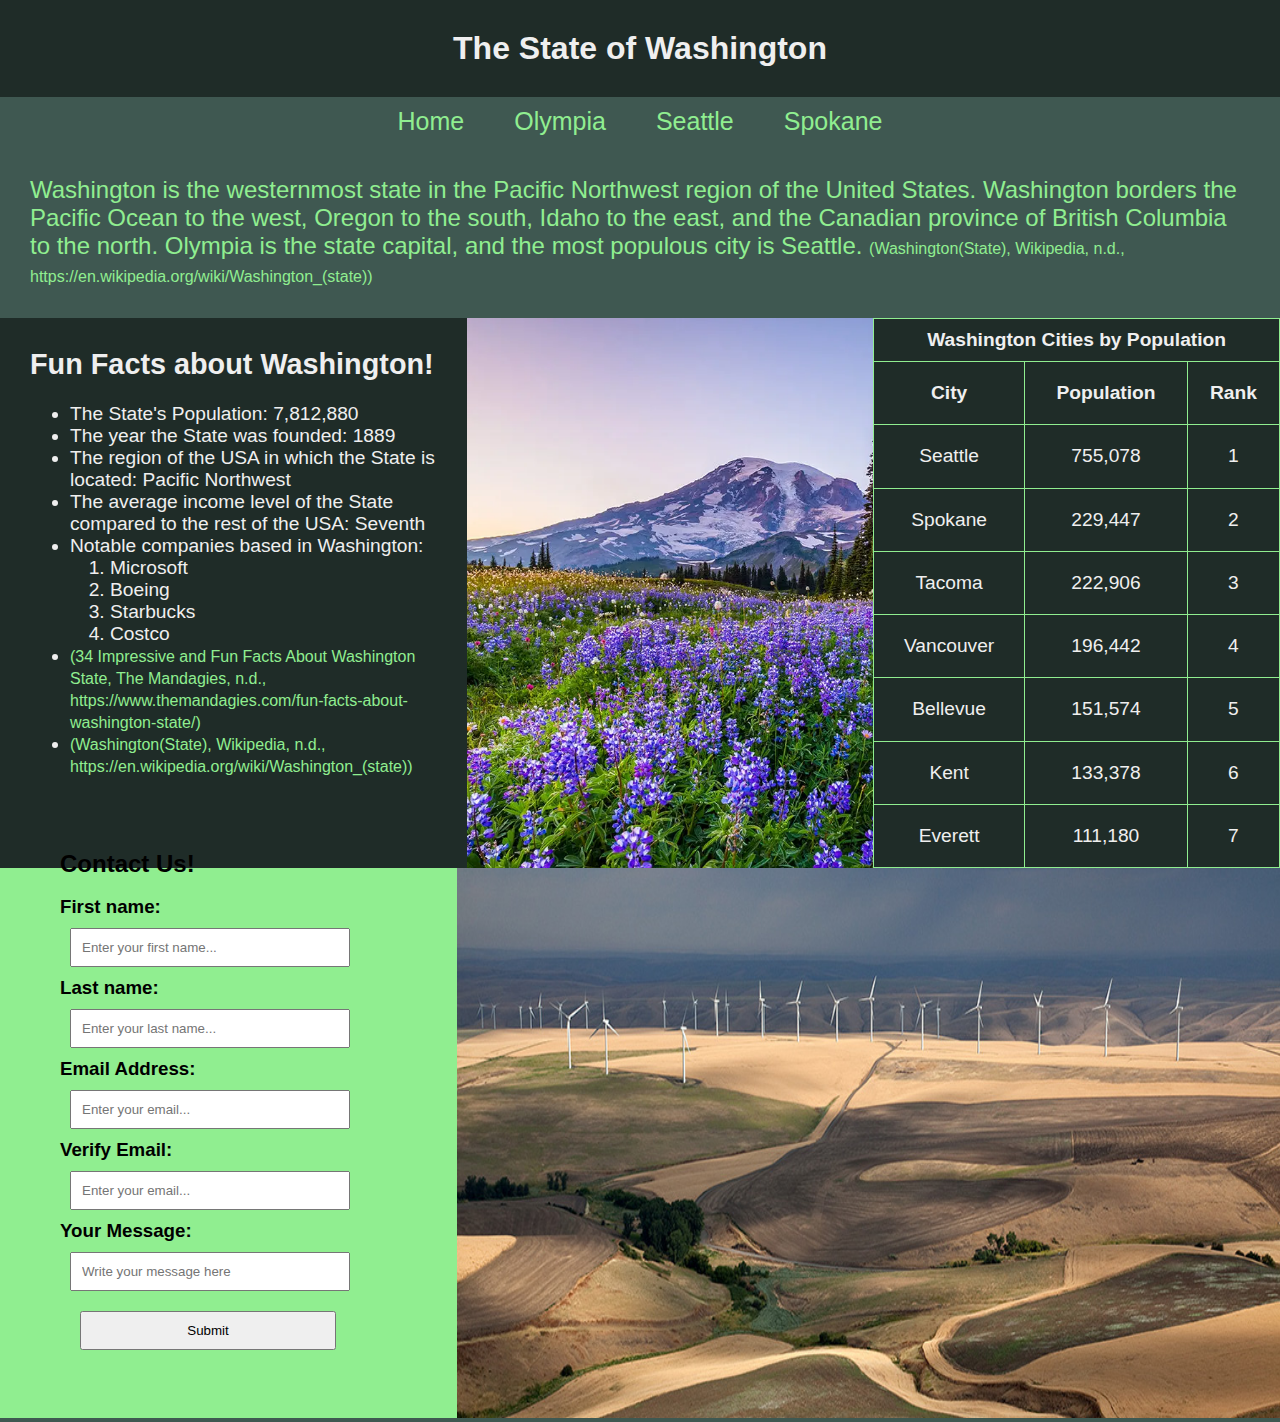
<file: index.html>
<!DOCTYPE html>
<html lang="en">
  <head>
    <meta charset="UTF-8" />
    <meta name="viewport" content="width=device-width, initial-scale=1.0" />
    <link rel="stylesheet" href="styles.css" />
    <title>The State of Washington</title>
  </head>
  <body>
    <header class="header">
      <h1>The State of Washington</h1>
    </header>
    <div class="nav">
      <nav>
        <a class="nav_btn" href="#"> Home </a>
        <a class="nav_btn" href="olympia.html"> Olympia </a>
        <a class="nav_btn" href="seattle.html"> Seattle </a>
        <a class="nav_btn" href="spokane.html"> Spokane </a>
      </nav>
    </div>

    <section>
      <p>
        Washington is the westernmost state in the Pacific Northwest region of
        the United States. Washington borders the Pacific Ocean to the west,
        Oregon to the south, Idaho to the east, and the Canadian province of
        British Columbia to the north. Olympia is the state capital, and the
        most populous city is Seattle.
        <a
          href="https://en.wikipedia.org/wiki/Washington_(state)"
          target="_blank"
          >(Washington(State), Wikipedia, n.d.,
          https://en.wikipedia.org/wiki/Washington_(state))</a
        >
      </p>
      <div id="container">
        <aside>
          <h2>Fun Facts about Washington!</h2>
          <br />
          <ul>
            <li>The State's Population: 7,812,880</li>
            <li>The year the State was founded: 1889</li>
            <li>
              The region of the USA in which the State is located: Pacific
              Northwest
            </li>
            <li>
              The average income level of the State compared to the rest of the
              USA: Seventh
            </li>
            <li>
              Notable companies based in Washington:
              <ol>
                <li>Microsoft</li>
                <li>Boeing</li>
                <li>Starbucks</li>
                <li>Costco</li>
              </ol>
            </li>
            <li>
              <a
                href="https://www.themandagies.com/fun-facts-about-washington-state/"
                target="_blank"
              >
                (34 Impressive and Fun Facts About Washington State, The
                Mandagies, n.d.,
                https://www.themandagies.com/fun-facts-about-washington-state/)
              </a>
            </li>
            <li>
              <a
                href="https://en.wikipedia.org/wiki/Washington_(state)"
                target="_blank"
                >(Washington(State), Wikipedia, n.d.,
                https://en.wikipedia.org/wiki/Washington_(state))</a
              >
            </li>
          </ul>
        </aside>

        <div class="image_container">
          <img
            src="graphics/washington03.jpg"
            alt="Image of Mount Rainier in Washington"
          />
        </div>

        <table>
          <thead>
            <th colspan="3">Washington Cities by Population</th>
          </thead>
          <thead>
            <th>City</th>
            <th>Population</th>
            <th>Rank</th>
          </thead>
          <tr>
            <td>Seattle</td>
            <td>755,078</td>
            <td>1</td>
          </tr>
          <tr>
            <td>Spokane</td>
            <td>229,447</td>
            <td>2</td>
          </tr>
          <tr>
            <td>Tacoma</td>
            <td>222,906</td>
            <td>3</td>
          </tr>
          <tr>
            <td>Vancouver</td>
            <td>196,442</td>
            <td>4</td>
          </tr>
          <tr>
            <td>Bellevue</td>
            <td>151,574</td>
            <td>5</td>
          </tr>
          <tr>
            <td>Kent</td>
            <td>133,378</td>
            <td>6</td>
          </tr>
          <tr>
            <td>Everett</td>
            <td>111,180</td>
            <td>7</td>
          </tr>
        </table>
      </div>
    </section>
    <div class="footer_container">
      <div class="form_container">
        <h2>Contact Us!</h2>
        <br />
        <form action="">
          <label for="first_name"><h3>First name:</h3></label>
          <input
            type="text"
            id="first_name"
            name="first_name"
            placeholder="Enter your first name..."
          /><br />

          <label for="last_name"><h3>Last name:</h3></label>
          <input
            type="text"
            id="last_name"
            name="last_name"
            placeholder="Enter your last name..."
          /><br />

          <label for="email"><h3>Email Address:</h3></label>
          <input
            type="text"
            id="email_input"
            name="email"
            placeholder="Enter your email..."
          /><br />

          <label for="email"><h3>Verify Email:</h3></label>
          <input
            type="text"
            id="email_verify"
            name="email"
            placeholder="Enter your email..."
          /><br />

          <label for="Message"><h3>Your Message:</h3></label>
          <input
            type="text"
            id="message"
            name="email"
            placeholder="Write your message here"
          /><br />

          <input id="submit_btn" type="submit" />
        </form>
      </div>
      <div id="footer_img">
        <img
          style="width: 100%"
          src="graphics/washington02.jpg"
          alt="Image of Southeastern Washington"
        />
      </div>
    </div>
    <!-- </div> -->

    <script src="script.js"></script>
  </body>
</html>
</file>
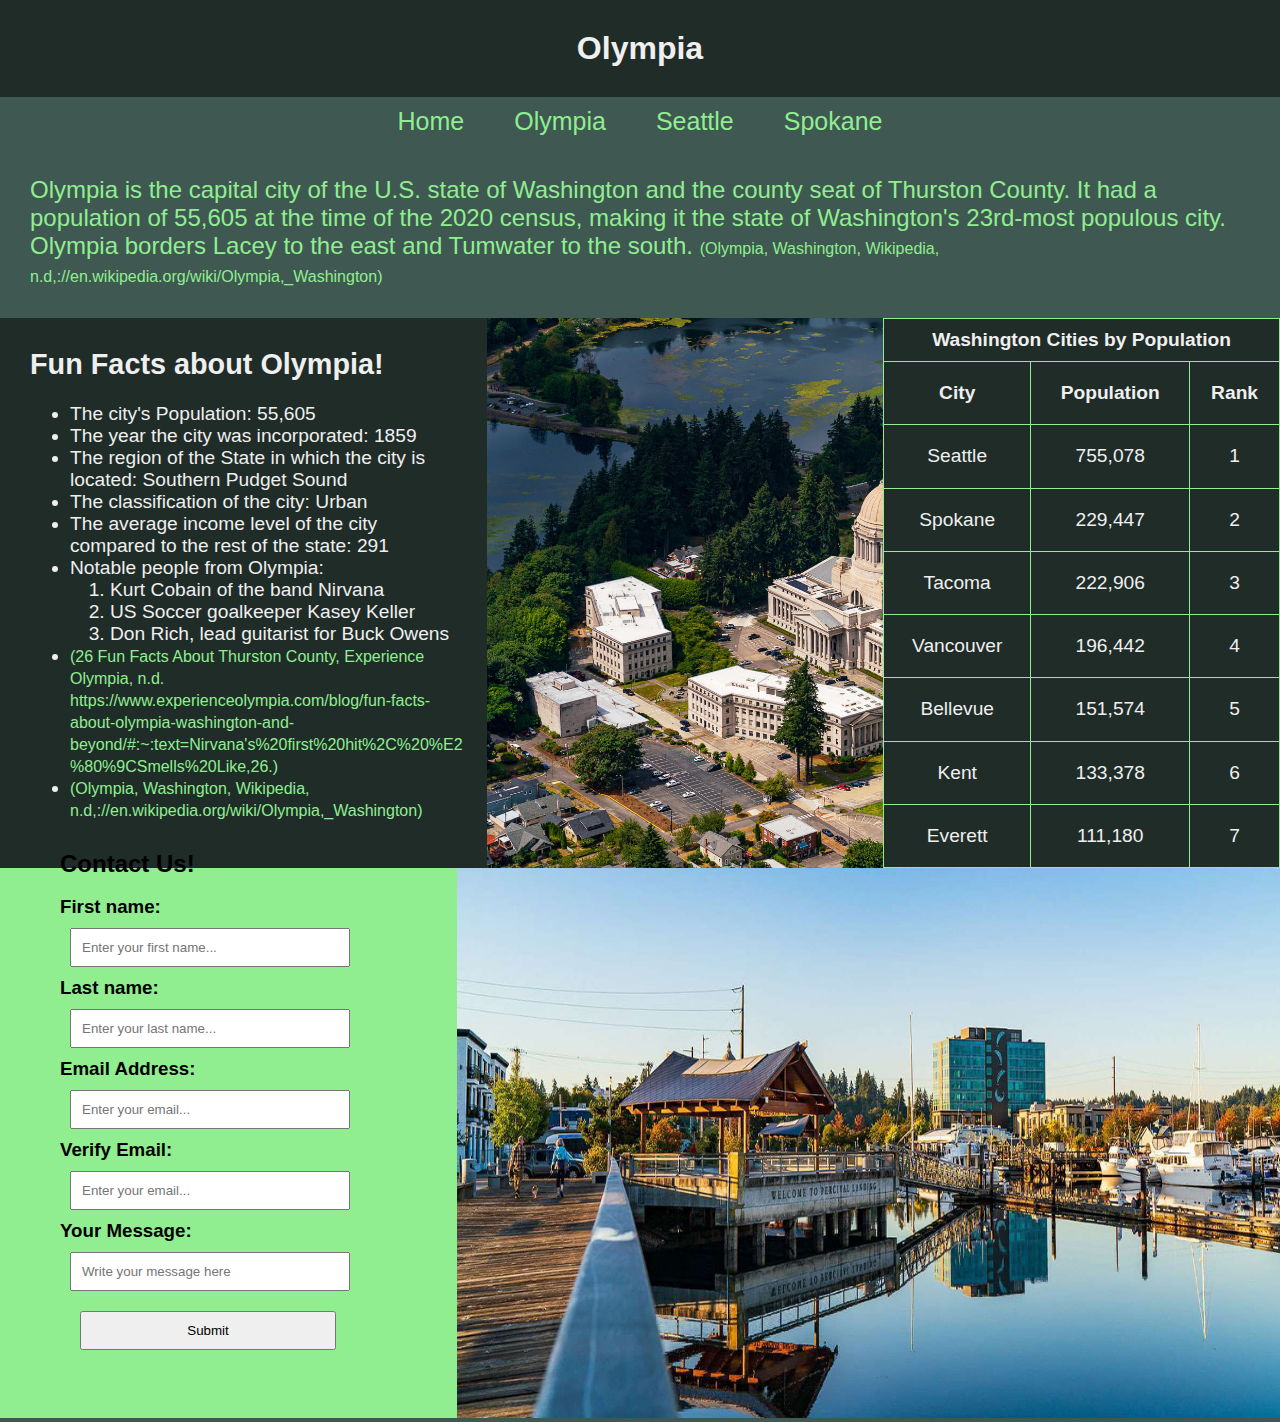
<file: olympia.html>
<!DOCTYPE html>
<html lang="en">
  <head>
    <meta charset="UTF-8" />
    <meta name="viewport" content="width=device-width, initial-scale=1.0" />
    <link rel="stylesheet" href="styles.css" />
    <title>Olympia</title>
  </head>

  <body>
    <header class="header">
      <h1>Olympia</h1>
    </header>

    <div class="nav">
      <nav>
        <a class="nav_btn" href="index.html"> Home </a>
        <a class="nav_btn" href="#"> Olympia </a>
        <a class="nav_btn" href="seattle.html"> Seattle </a>
        <a class="nav_btn" href="spokane.html"> Spokane </a>
      </nav>
    </div>
    <section>
      <p>
        Olympia is the capital city of the U.S. state of Washington and the
        county seat of Thurston County. It had a population of 55,605 at the
        time of the 2020 census, making it the state of Washington's 23rd-most
        populous city. Olympia borders Lacey to the east and Tumwater to the
        south.
        <a
          href="https://en.wikipedia.org/wiki/Olympia,_Washington"
          target="_blank"
          >(Olympia, Washington, Wikipedia,
          n.d,://en.wikipedia.org/wiki/Olympia,_Washington)</a
        >
      </p>
      <div id="container">
        <aside>
          <h2>Fun Facts about Olympia!</h2>
          <br />
          <ul>
            <li>The city's Population: 55,605</li>
            <li>The year the city was incorporated: 1859</li>
            <li>
              The region of the State in which the city is located: Southern
              Pudget Sound
            </li>
            <li>The classification of the city: Urban</li>
            <li>
              The average income level of the city compared to the rest of the
              state: 291
            </li>
            <li>
              Notable people from Olympia:
              <ol>
                <li>Kurt Cobain of the band Nirvana</li>
                <li>US Soccer goalkeeper Kasey Keller</li>
                <li>Don Rich, lead guitarist for Buck Owens</li>
              </ol>
            </li>
            <li>
              <a
                href="https://www.experienceolympia.com/blog/fun-facts-about-olympia-washington-and-beyond/#:~:text=Nirvana's%20first%20hit%2C%20%E2%80%9CSmells%20Like,26."
                target="_blank"
              >
                (26 Fun Facts About Thurston County, Experience Olympia, n.d.
                https://www.experienceolympia.com/blog/fun-facts-about-olympia-washington-and-beyond/#:~:text=Nirvana's%20first%20hit%2C%20%E2<br />%80%9CSmells%20Like,26.)
              </a>
            </li>
            <li>
              <a
                style="width: 300px"
                href="https://en.wikipedia.org/wiki/Olympia,_Washington"
                target="_blank"
              >
                (Olympia, Washington, Wikipedia,
                n.d,://en.wikipedia.org/wiki/Olympia,_Washington)
              </a>
            </li>
          </ul>
        </aside>

        <div class="image_container">
          <img
            src="graphics/olympia01.jpg"
            alt="Image of the Capitol Building in Olympia"
          />
        </div>

        <table>
          <thead>
            <th colspan="3">Washington Cities by Population</th>
          </thead>
          <thead>
            <th>City</th>
            <th>Population</th>
            <th>Rank</th>
          </thead>
          <tr>
            <td>Seattle</td>
            <td>755,078</td>
            <td>1</td>
          </tr>
          <tr>
            <td>Spokane</td>
            <td>229,447</td>
            <td>2</td>
          </tr>
          <tr>
            <td>Tacoma</td>
            <td>222,906</td>
            <td>3</td>
          </tr>
          <tr>
            <td>Vancouver</td>
            <td>196,442</td>
            <td>4</td>
          </tr>
          <tr>
            <td>Bellevue</td>
            <td>151,574</td>
            <td>5</td>
          </tr>
          <tr>
            <td>Kent</td>
            <td>133,378</td>
            <td>6</td>
          </tr>
          <tr>
            <td>Everett</td>
            <td>111,180</td>
            <td>7</td>
          </tr>
        </table>
      </div>
    </section>
    <div class="footer_container">
      <div class="form_container">
        <h2>Contact Us!</h2>
        <br />
        <form action="">
          <label for="first_name"><h3>First name:</h3></label>
          <input
            type="text"
            id="first_name"
            name="first_name"
            placeholder="Enter your first name..."
          /><br />

          <label for="last_name"><h3>Last name:</h3></label>
          <input
            type="text"
            id="last_name"
            name="last_name"
            placeholder="Enter your last name..."
          /><br />

          <label for="email"><h3>Email Address:</h3></label>
          <input
            type="text"
            id="email_input"
            name="email"
            placeholder="Enter your email..."
          /><br />

          <label for="email"><h3>Verify Email:</h3></label>
          <input
            type="text"
            id="email_verify"
            name="email"
            placeholder="Enter your email..."
          /><br />

          <label for="Message"><h3>Your Message:</h3></label>
          <input
            type="text"
            id="message"
            name="email"
            placeholder="Write your message here"
          /><br />

          <input id="submit_btn" type="submit" />
        </form>
      </div>
      <div id="footer_img">
        <img
          style="width: 100%"
          src="graphics/olympia02.jpg"
          alt="Image of Percival Landing in Olympia"
        />
      </div>
    </div>

    <script src="script.js"></script>
  </body>
</html>
</file>
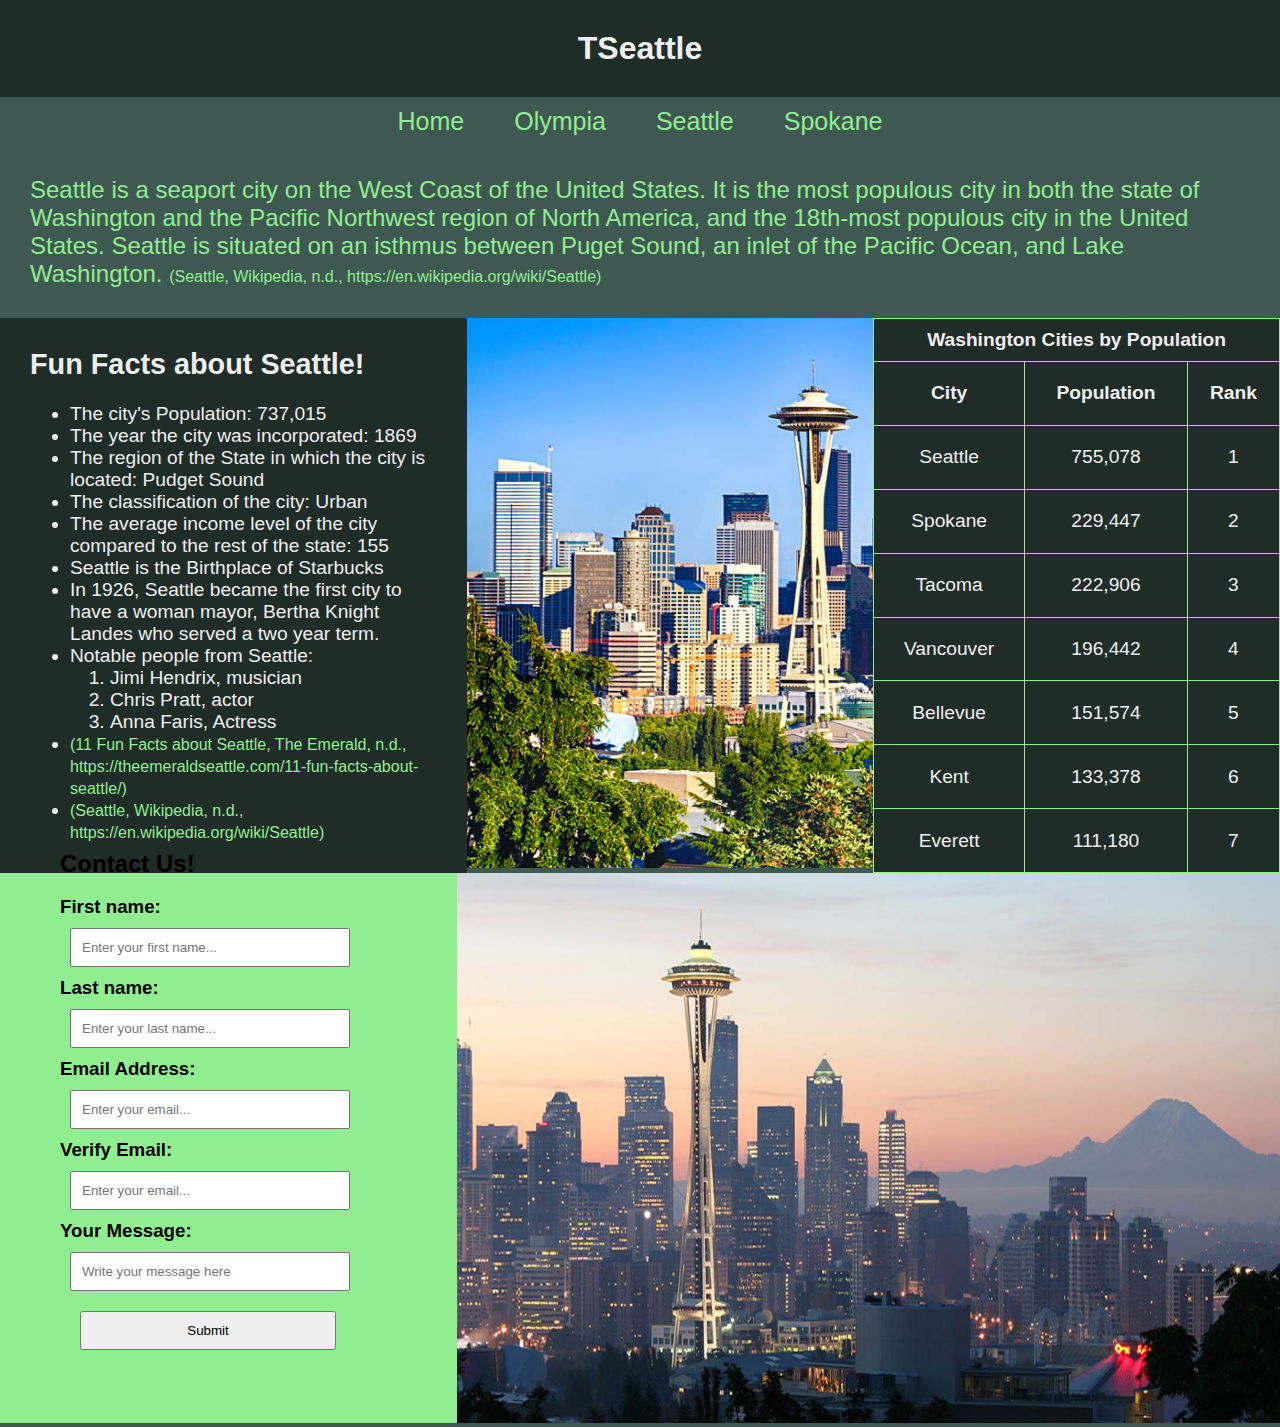
<file: seattle.html>
<!DOCTYPE html>
<html lang="en">
  <head>
    <meta charset="UTF-8" />
    <meta name="viewport" content="width=device-width, initial-scale=1.0" />
    <link rel="stylesheet" href="styles.css" />
    <title>Seattle</title>
  </head>

  <body>
    <header class="header">
      <h1>TSeattle</h1>
    </header>

    <div class="nav">
      <nav>
        <a class="nav_btn" href="index.html"> Home </a>
        <a class="nav_btn" href="olympia.html"> Olympia </a>
        <a class="nav_btn" href="#"> Seattle </a>
        <a class="nav_btn" href="spokane.html"> Spokane </a>
      </nav>
    </div>

    <section>
      <p>
        Seattle is a seaport city on the West Coast of the United States. It is
        the most populous city in both the state of Washington and the Pacific
        Northwest region of North America, and the 18th-most populous city in
        the United States. Seattle is situated on an isthmus between Puget
        Sound, an inlet of the Pacific Ocean, and Lake Washington.
        <a href="https://en.wikipedia.org/wiki/Seattle" target="_blank"
          >(Seattle, Wikipedia, n.d., https://en.wikipedia.org/wiki/Seattle)</a
        >
      </p>
      <div id="container">
        <aside>
          <h2>Fun Facts about Seattle!</h2>
          <br />
          <ul>
            <li>The city's Population: 737,015</li>
            <li>The year the city was incorporated: 1869</li>
            <li>
              The region of the State in which the city is located: Pudget Sound
            </li>
            <li>The classification of the city: Urban</li>
            <li>
              The average income level of the city compared to the rest of the
              state: 155
            </li>
            <li>Seattle is the Birthplace of Starbucks</li>
            <li>
              In 1926, Seattle became the first city to have a woman mayor,
              Bertha Knight Landes who served a two year term.
            </li>
            <li>
              Notable people from Seattle:
              <ol>
                <li>Jimi Hendrix, musician</li>
                <li>Chris Pratt, actor</li>
                <li>Anna Faris, Actress</li>
              </ol>
            </li>
            <li>
              <a
                href="https://theemeraldseattle.com/11-fun-facts-about-seattle/"
                target="_blank"
              >
                (11 Fun Facts about Seattle, The Emerald, n.d.,
                https://theemeraldseattle.com/11-fun-facts-about-seattle/)
              </a>
            </li>
            <li>
              <a href="https://en.wikipedia.org/wiki/Seattle" target="_blank">
                (Seattle, Wikipedia, n.d.,
                https://en.wikipedia.org/wiki/Seattle)
              </a>
            </li>
          </ul>
        </aside>

        <div class="image_container">
          <img src="graphics/seattle01.jpg" alt="Image of Seattle Skyline" />
        </div>

        <table>
          <thead>
            <th colspan="3">Washington Cities by Population</th>
          </thead>
          <thead>
            <th>City</th>
            <th>Population</th>
            <th>Rank</th>
          </thead>
          <tr>
            <td>Seattle</td>
            <td>755,078</td>
            <td>1</td>
          </tr>
          <tr>
            <td>Spokane</td>
            <td>229,447</td>
            <td>2</td>
          </tr>
          <tr>
            <td>Tacoma</td>
            <td>222,906</td>
            <td>3</td>
          </tr>
          <tr>
            <td>Vancouver</td>
            <td>196,442</td>
            <td>4</td>
          </tr>
          <tr>
            <td>Bellevue</td>
            <td>151,574</td>
            <td>5</td>
          </tr>
          <tr>
            <td>Kent</td>
            <td>133,378</td>
            <td>6</td>
          </tr>
          <tr>
            <td>Everett</td>
            <td>111,180</td>
            <td>7</td>
          </tr>
        </table>
      </div>
    </section>
    <div class="footer_container">
      <div class="form_container">
        <h2>Contact Us!</h2>
        <br />
        <form action="">
          <label for="first_name"><h3>First name:</h3></label>
          <input
            type="text"
            id="first_name"
            name="first_name"
            placeholder="Enter your first name..."
          /><br />

          <label for="last_name"><h3>Last name:</h3></label>
          <input
            type="text"
            id="last_name"
            name="last_name"
            placeholder="Enter your last name..."
          /><br />

          <label for="email"><h3>Email Address:</h3></label>
          <input
            type="text"
            id="email_input"
            name="email"
            placeholder="Enter your email..."
          /><br />

          <label for="email"><h3>Verify Email:</h3></label>
          <input
            type="text"
            id="email_verify"
            name="email"
            placeholder="Enter your email..."
          /><br />

          <label for="Message"><h3>Your Message:</h3></label>
          <input
            type="text"
            id="message"
            name="email"
            placeholder="Write your message here"
          /><br />

          <input id="submit_btn" type="submit" />
        </form>
      </div>
      <div id="footer_img">
        <img
          style="width: 100%"
          src="graphics/seattle02.jpg"
          alt="Image of Seattle Skyline"
        />
      </div>
    </div>

    <script src="script.js"></script>
  </body>
</html>
</file>
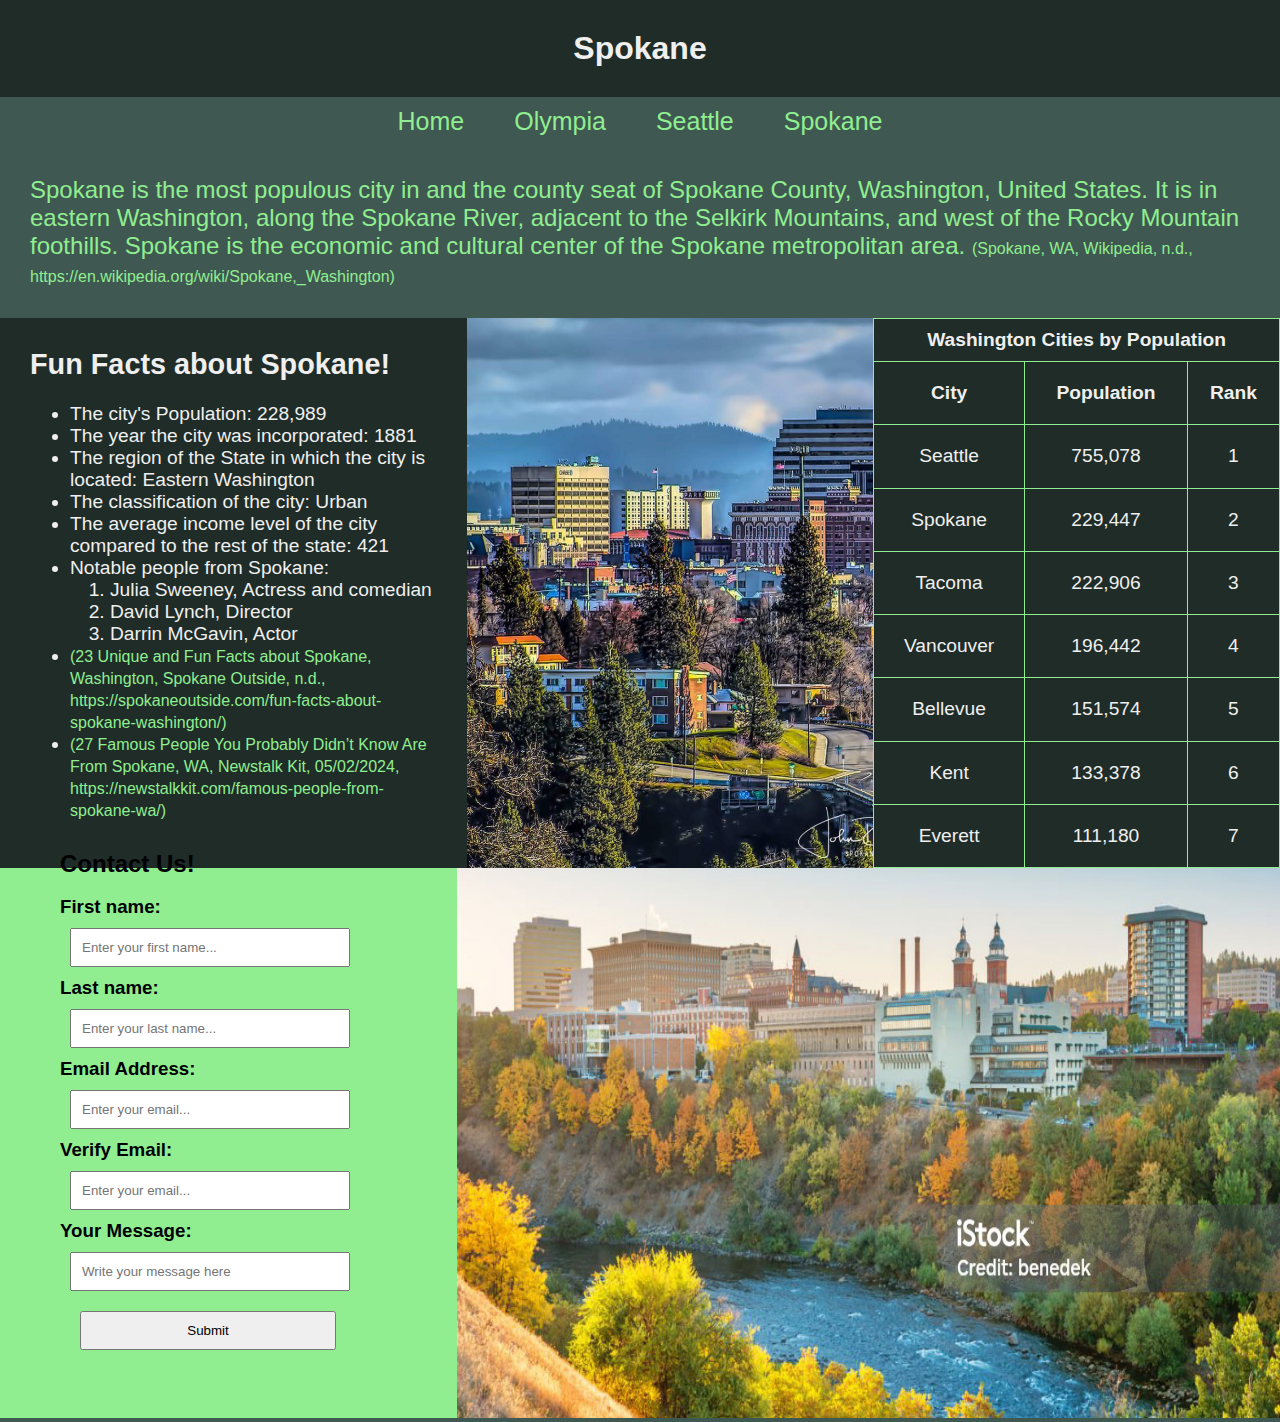
<file: spokane.html>
<!DOCTYPE html>
<html lang="en">
  <head>
    <meta charset="UTF-8" />
    <meta name="viewport" content="width=device-width, initial-scale=1.0" />
    <link rel="stylesheet" href="styles.css" />
    <title>Spokane</title>
  </head>

  <body>
    <header class="header">
      <h1>Spokane</h1>
    </header>

    <div class="nav">
      <nav>
        <a class="nav_btn" href="index.html"> Home </a>
        <a class="nav_btn" href="olympia.html"> Olympia </a>
        <a class="nav_btn" href="seattle.html"> Seattle </a>
        <a class="nav_btn" href="#"> Spokane </a>
      </nav>
    </div>

    <section>
      <p>
        Spokane is the most populous city in and the county seat of Spokane
        County, Washington, United States. It is in eastern Washington, along
        the Spokane River, adjacent to the Selkirk Mountains, and west of the
        Rocky Mountain foothills. Spokane is the economic and cultural center of
        the Spokane metropolitan area.
        <a
          href="https://en.wikipedia.org/wiki/Spokane,_Washington"
          target="_blank"
          >(Spokane, WA, Wikipedia, n.d.,
          https://en.wikipedia.org/wiki/Spokane,_Washington)</a
        >
      </p>
      <div id="container">
        <aside>
          <h2>Fun Facts about Spokane!</h2>
          <br />
          <ul>
            <li>The city's Population: 228,989</li>
            <li>The year the city was incorporated: 1881</li>
            <li>
              The region of the State in which the city is located: Eastern
              Washington
            </li>
            <li>The classification of the city: Urban</li>
            <li>
              The average income level of the city compared to the rest of the
              state: 421
            </li>
            <li>
              Notable people from Spokane:
              <ol>
                <li>Julia Sweeney, Actress and comedian</li>
                <li>David Lynch, Director</li>
                <li>Darrin McGavin, Actor</li>
              </ol>
            </li>
            <li>
              <a
                href="https://spokaneoutside.com/fun-facts-about-spokane-washington/"
                target="_blank"
              >
                (23 Unique and Fun Facts about Spokane, Washington, Spokane
                Outside, n.d.,
                https://spokaneoutside.com/fun-facts-about-spokane-washington/)
              </a>
            </li>

            <li>
              <a
                href="https://newstalkkit.com/famous-people-from-spokane-wa/"
                target="_blank"
              >
                (27 Famous People You Probably Didn’t Know Are From Spokane, WA,
                Newstalk Kit, 05/02/2024,
                https://newstalkkit.com/famous-people-from-spokane-wa/)
              </a>
            </li>
          </ul>
        </aside>

        <div class="image_container">
          <img src="graphics/spokane02.jpeg" alt="Image of Spokane Skyline" />
        </div>

        <table>
          <thead>
            <th colspan="3">Washington Cities by Population</th>
          </thead>
          <thead>
            <th>City</th>
            <th>Population</th>
            <th>Rank</th>
          </thead>
          <tr>
            <td>Seattle</td>
            <td>755,078</td>
            <td>1</td>
          </tr>
          <tr>
            <td>Spokane</td>
            <td>229,447</td>
            <td>2</td>
          </tr>
          <tr>
            <td>Tacoma</td>
            <td>222,906</td>
            <td>3</td>
          </tr>
          <tr>
            <td>Vancouver</td>
            <td>196,442</td>
            <td>4</td>
          </tr>
          <tr>
            <td>Bellevue</td>
            <td>151,574</td>
            <td>5</td>
          </tr>
          <tr>
            <td>Kent</td>
            <td>133,378</td>
            <td>6</td>
          </tr>
          <tr>
            <td>Everett</td>
            <td>111,180</td>
            <td>7</td>
          </tr>
        </table>
      </div>
    </section>
    <div class="footer_container">
      <div class="form_container">
        <h2>Contact Us!</h2>
        <br />
        <form action="">
          <label for="first_name"><h3>First name:</h3></label>
          <input
            type="text"
            id="first_name"
            name="first_name"
            placeholder="Enter your first name..."
          /><br />

          <label for="last_name"><h3>Last name:</h3></label>
          <input
            type="text"
            id="last_name"
            name="last_name"
            placeholder="Enter your last name..."
          /><br />

          <label for="email"><h3>Email Address:</h3></label>
          <input
            type="text"
            id="email_input"
            name="email"
            placeholder="Enter your email..."
          /><br />

          <label for="email"><h3>Verify Email:</h3></label>
          <input
            type="text"
            id="email_verify"
            name="email"
            placeholder="Enter your email..."
          /><br />

          <label for="Message"><h3>Your Message:</h3></label>
          <input
            type="text"
            id="message"
            name="email"
            placeholder="Write your message here"
          /><br />

          <input id="submit_btn" type="submit" />
        </form>
      </div>
      <div id="footer_img">
        <img
          style="width: 100%"
          src="graphics/spokane03.jpg"
          alt="Image of Spokane"
        />
      </div>
    </div>

    <script src="script.js"></script>
  </body>
</html>
</file>
<file: styles.css>
* {
  margin: 0;
  font-family: Arial, Helvetica, sans-serif;
}

body {
  background-color: #3f5851;
}

.header {
  background-color: #1f2c28;
  color: rgb(239, 239, 239);
  padding: 30px;
  text-align: center;
}

nav {
  display: flex;
  background-color: #3f5851;
  justify-content: center;
  padding: 10px;
}

a {
  color: lightgreen;
  text-decoration: none;
  font-size: medium;
}

.nav_btn {
  color: lightgreen;
  text-decoration: none;
  font-size: 25px;
  padding: 0 25px;
}

.nav_btn:hover {
  color: rgb(239, 239, 239);
  position: relative;
  bottom: 5px;
}

.image_container {
  width: 33.3%;
  overflow: hidden;
  height: 550px;
}

img {
  height: 100%;
}

#container {
  display: flex;
  justify-content: space-between;
}

section p {
  font-size: x-large;
  padding: 30px;
  color: lightgreen;
}

aside {
  z-index: 1;
  width: 33.33%;
  background: rgba(0, 0, 0, 0.5);
  padding: 30px;
  color: rgb(239, 239, 239);
  font-size: larger;
}

th,
td {
  border: 1px solid lightgreen;
  text-align: center;
  padding: 10px;
}

table {
  background: rgba(0, 0, 0, 0.5);
  color: rgb(239, 239, 239);
  width: 33.33%;
  padding: 20px;
  font-size: larger;
  border-collapse: collapse;
}

.footer_container {
  height: 550px;
  background-color: lightgreen;
}

.form_container {
  width: 20%;
  position: absolute;
  top: 850px;
  left: 60px;
}

input {
  padding: 10px;
  margin: 10px;
  width: 100%;
}

#submit_btn {
  position: relative;
  left: 10px;
}

/* C2:FLOAT PROPERTY ENHANCEMENT */
#footer_img {
  float: right;
  height: 550px;
  width: 64.3%;
}
</file>
